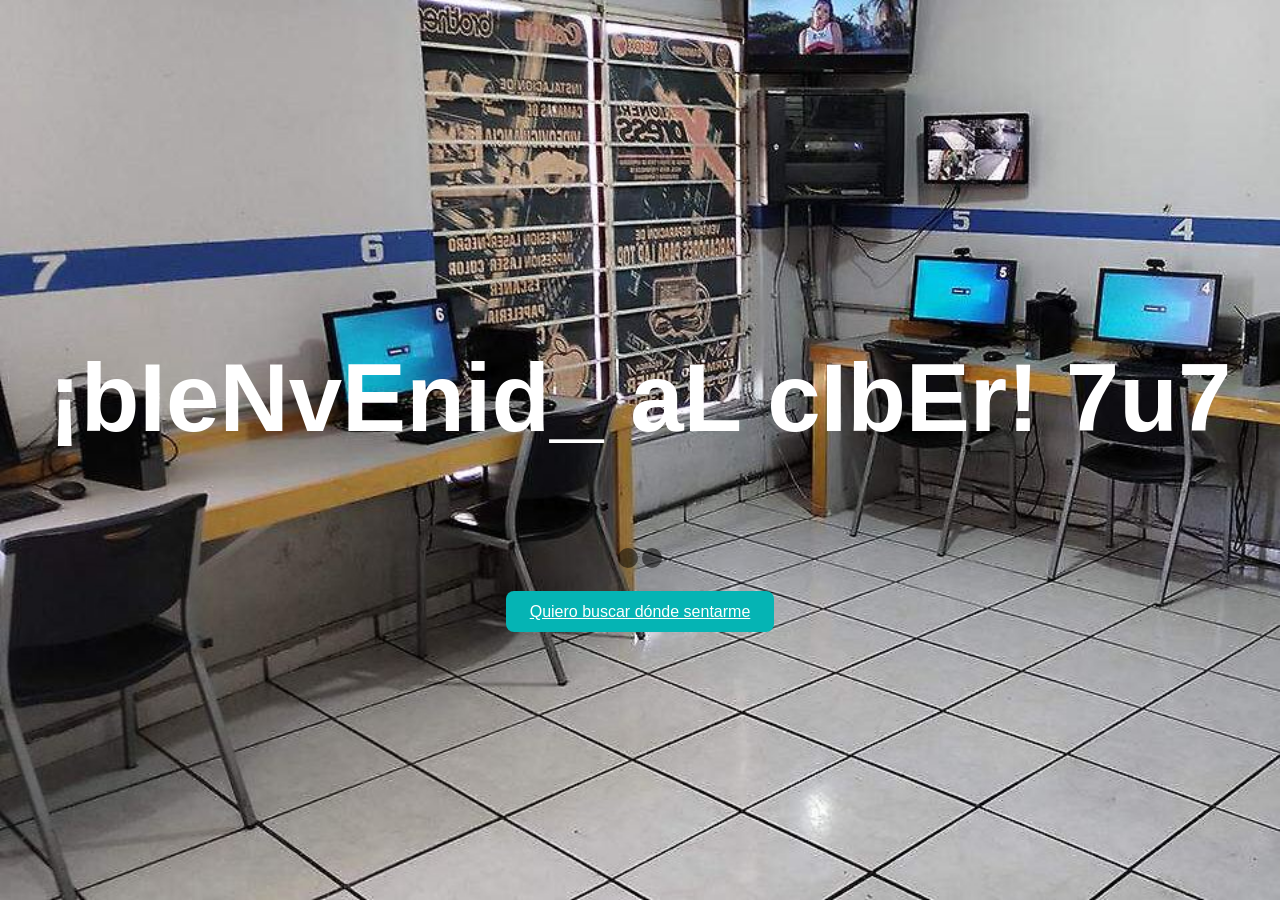
<file: index.html>
<!DOCTYPE html>
<html lang="en">
<head>
    <meta charset="UTF-8">
    <meta name="viewport" content="width=device-width, initial-scale=1.0">
    <title> Terminalmente en línea </title>
    <link rel="stylesheet" href="styles/style.css">
    <script src="scripts/script.js" defer></script>
 </head>  

<body id="index">

<h1>¡bIeNvEnid_ aL cIbEr! 7u7</h1>

<div style="text-align: center;"> 
  <p id="saludo"> </p>

<p id="bullying"> </p>
</div>


<div style="text-align: center;"> 
<a href="mapa.html" class="boton">Quiero buscar dónde sentarme</a>
</div>

<script>
  const EJECUTAR_FORMULARIO = true;
</script>


<script src="scripts/script.js"></script>

</body>


</html>
</file>
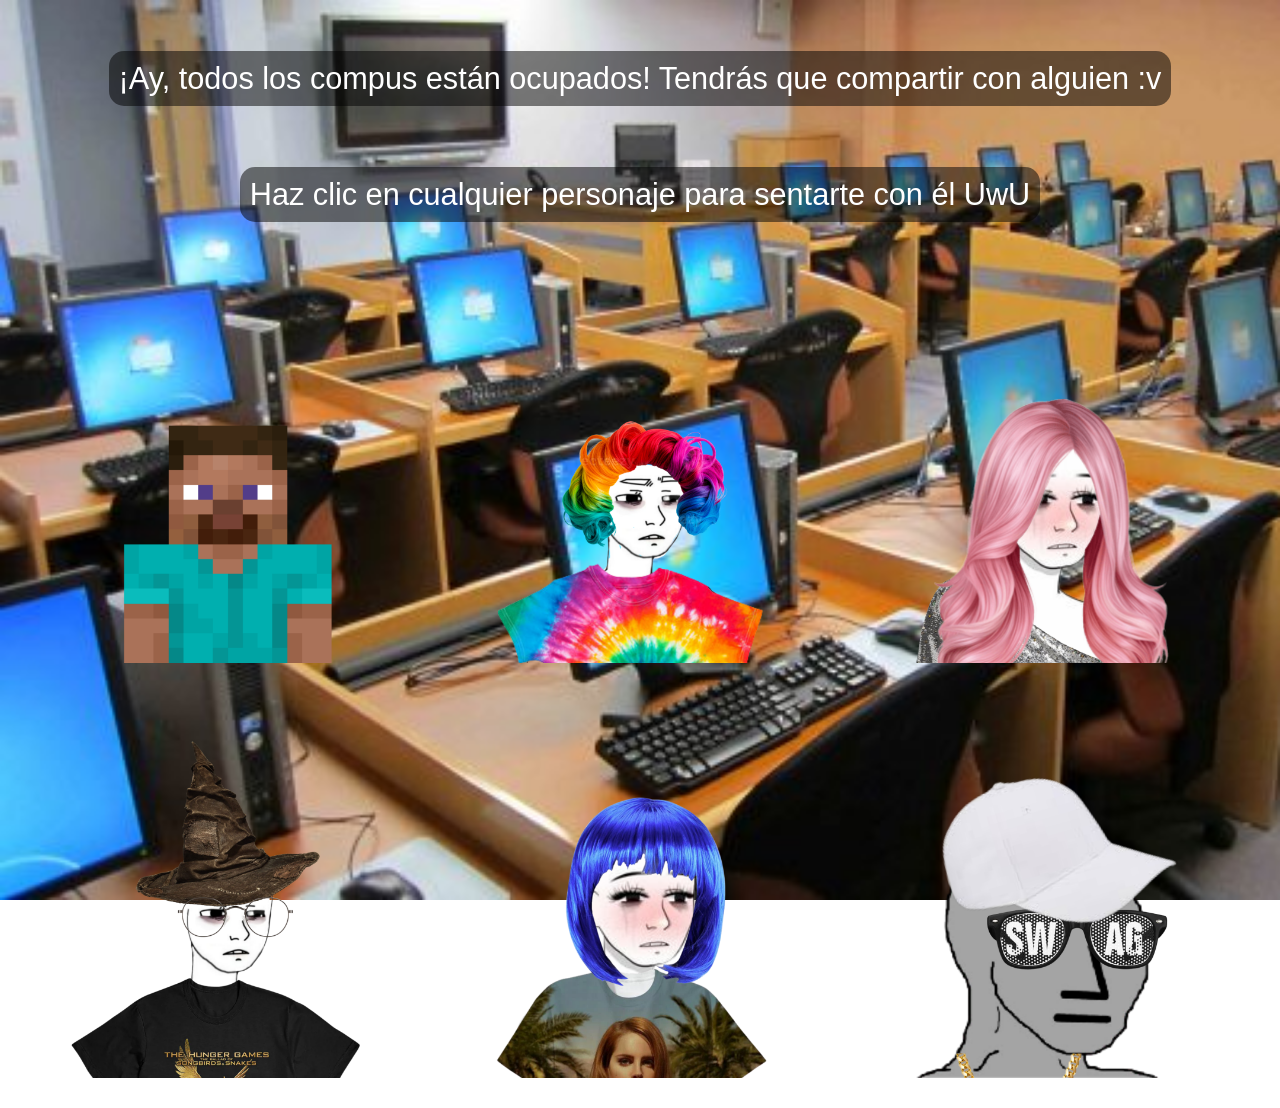
<file: mapa.html>
<!DOCTYPE html>
<html lang="en">
<head>
    <meta charset="UTF-8">
    <meta name="viewport" content="width=device-width, initial-scale=1.0">
    <title>Terminalmente en línea</title>
    <link rel="stylesheet" href="styles/style.css">
</head> 

<body id="mapa">

<p>¡Ay, todos los compus están ocupados! Tendrás que compartir con alguien :v</p>

<p>Haz clic en cualquier personaje para sentarte con él UwU</p>

<div class="wrapper">
  <a href="ninorata.html"><img src="assets/ninorata.png" alt="Avatar wojack con casco de diamante de Minecraft y gafas pixeleadas."></a>
  <a href="manualidades.html"><img src="assets/manualidades.png" alt="Avatar wojack con pelo largo y camiseta tie dye."></a>
  <a href="maquillaje.html"><img src="assets/maquillaje.png" alt="Avatar wojack con peluca rosada y blusa plateada."></a>
  <a href="lectores.html"><img src="assets/lectores.png" alt="Avatar wojack con gafas, gorro de mago y camiseta de Juegos del Hambre."></a>
  <a href="tumblr.html"><img src="assets/tumblr.png" alt="Avatar wojack con pelo corto azul y camiseta de Lana del Rey."></a>
  <a href="reggaetoneros.html"><img src="assets/reggaetoneros.png" alt="Avatar wojack con gorra blanca, gafas de sol y cadena dorada."></a>
</div>

<script src="scripts/script.js"></script>
</body>
</html>
</file>
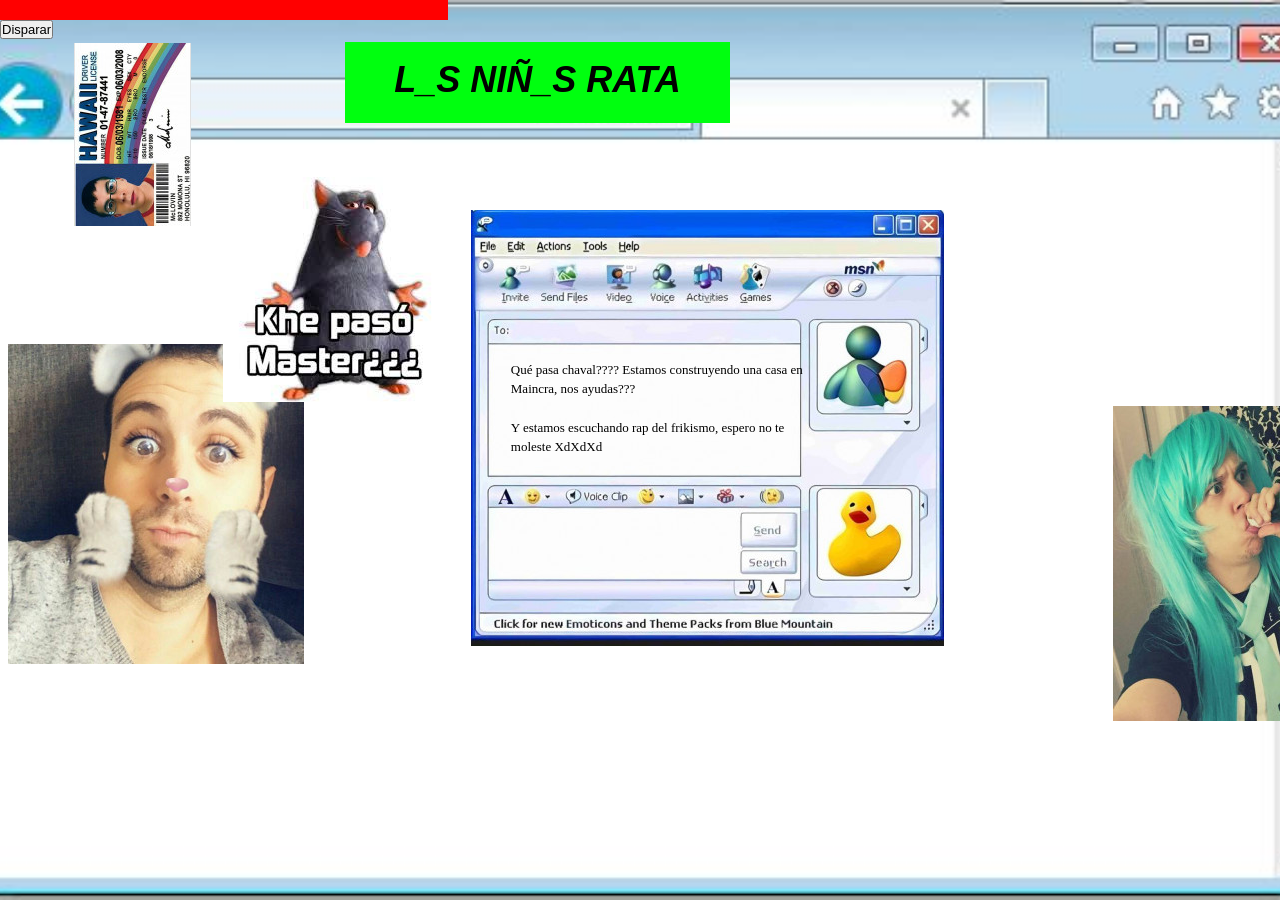
<file: ninorata.html>
<!DOCTYPE html>
<!-- saved from url=(0043)https://buchelii.hotglue.me/?ni%C3%B1o+rata -->
<html><head><meta http-equiv="Content-Type" content="text/html; charset=UTF-8">
<title>niño rata</title>

<link rel="shortcut icon" href="https://buchelii.hotglue.me/img/favicon.ico">
<link rel="stylesheet" type="text/css" href="./ninorata_files/reset.min.css">
<link rel="stylesheet" type="text/css" href="./ninorata_files/main.css">
</head>
<body id="niño rata.head" class="page" style="background-image: url('/assets/ventana.jpg'); background-size: cover; background-position: top center; background-repeat: no-repeat; background-attachment: fixed; margin: 0; padding: 0; min-height: 100vh;">
	
	
<div id="pingBar" style="width:200px;height:20px;background:red;"></div>
<button onclick="disparar()"> Disparar</button>
<p id="mensajePing"></p>

<script>
let posicion = 50;
let direccion = 1;
let intervalo = setInterval(moverBarra, 50);

function moverBarra() {
posicion += direccion * 5;
if(posicion >= 100) direccion = -1;
if(posicion <= 0) direccion = 1;
document.getElementById('pingBar').style.width = posicion + '%';
if(posicion > 80) document.getElementById('pingBar').style.background = 'green';
else if(posicion > 40) document.getElementById('pingBar').style.background = 'yellow';
else document.getElementById('pingBar').style.background = 'red';
}

function disparar() {
let barra = document.getElementById('pingBar').style.width;
let valor = parseInt(barra);
if(valor >= 80) alert(' HEADSHOT! Buen ping');
else if(valor >= 40) alert(' Le diste pero con lag');
else alert(' Fail! Ping altísimo');
}
</script>

	<div id="niño rata.head.177817128946" class="text resizable object" style="background-color: rgb(0, 255, 15); font-family: Tahoma, Geneva, sans-serif; font-size: 36px; font-style: italic; font-weight: bold; height: 81px; left: 345px; line-height: 2.13167em; position: absolute; text-align: center; top: 42px; width: 385px; z-index: 100;">
		L_S NIÑ_S RATA
	</div>
	<div id="niño rata.head.177817137775" class="image resizable object" style="height: 315.4px; left: 1112.79px; position: absolute; top: 405.792px; width: 263.4px; z-index: 100;">
		<img src="ninorata_files/saved_resource" alt="" style="border: 0px; height: 100%; margin: 0px; padding: 0px; width: 100%;">
	</div>
	<div id="niño rata.head.177817141168" class="image resizable object" style="height: 320.4px; left: 7.8125px; position: absolute; top: 343.8px; width: 296.4px; z-index: 100;">
		<img src="ninorata_files/saved_resource(1)" alt="" style="border: 0px; height: 100%; margin: 0px; padding: 0px; width: 100%;">
	</div>
	<div id="niño rata.head.177817143296" class="image resizable object" style="height: 188.4px; left: 1362.79px; position: absolute; top: 101.792px; width: 181.4px; z-index: 100;">
		<img src="ninorata_files/saved_resource(2)" alt="" style="border: 0px; height: 100%; margin: 0px; padding: 0px; width: 100%;">
	</div>
	<div id="niño rata.head.177817145388" class="image resizable object" style="height: 183.4px; left: 73.8px; position: absolute; top: 42.8px; width: 117.4px; z-index: 100;">
		<img src="ninorata_files/saved_resource(3)" alt="" style="border: 0px; height: 100%; margin: 0px; padding: 0px; width: 100%;">
	</div>
	<div id="niño rata.head.177817149370" class="image resizable object" style="height: 225px; left: 222.5px; position: absolute; top: 176.5px; width: 225px; z-index: 100;">
		<img src="ninorata_files/saved_resource(4)" alt="" style="border: 0px; height: 100%; margin: 0px; padding: 0px; width: 100%;">
	</div>
	<div id="niño rata.head.177817154447" class="image resizable object" style="height: 436.4px; left: 470.8px; position: absolute; top: 209.8px; width: 473.4px; z-index: 100;">
		<img src="ninorata_files/saved_resource(5)" alt="" style="border: 0px; height: 100%; margin: 0px; padding: 0px; width: 100%;">
	</div>
	<div id="niño rata.head.177817156158" class="text resizable object" style="background-color: transparent; font-family: Georgia, serif; height: 100.4px; left: 510.8px; position: absolute; top: 359.8px; width: 295.4px; z-index: 100;">
		Qué pasa chaval???? Estamos construyendo una casa en Maincra, nos ayudas???&nbsp;<br>
		<br>
		Y estamos escuchando rap del frikismo, espero no te moleste XdXdXd
	</div>
	<div id="niño rata.head.177817191062" class="webvideo resizable object" style="height: 360px; left: 832px; position: absolute; top: -70px; width: 386px; z-index: 100;">
		<iframe width="560" height="315" src="https://www.youtube.com/embed/wAMZ6KpMGQI?si=Zmvs-0eiC8kh7PNG" title="YouTube video player" frameborder="0" allow="accelerometer; autoplay; clipboard-write; encrypted-media; gyroscope; picture-in-picture; web-share" referrerpolicy="strict-origin-when-cross-origin" allowfullscreen></iframe>
	</div>
<script>
  const EJECUTAR_FORMULARIO = false;
</script>
<script src="scripts/script.js"></script>
<script src="scripts/timer.js"></script>
</body></html>
</file>
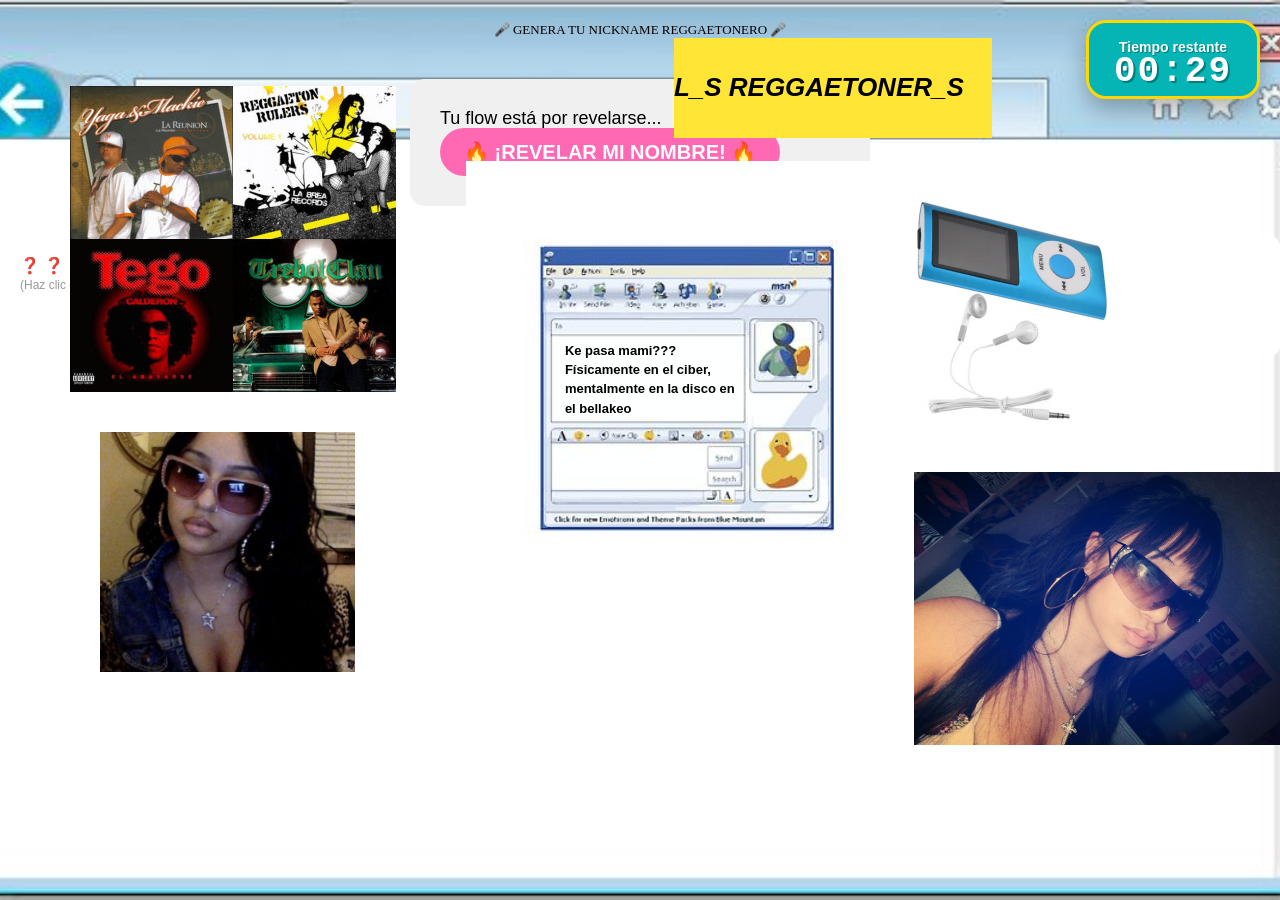
<file: reggaetoneros.html>
<!DOCTYPE html>
<!-- saved from url=(0042)https://buchelii.hotglue.me/?reggaetoneros -->
<html><head><meta http-equiv="Content-Type" content="text/html; charset=UTF-8">
<title>reggaetoneros</title>
<meta name="viewport" content="width=device-width, initial-scale=1.0">
<link rel="shortcut icon" href="https://buchelii.hotglue.me/img/favicon.ico">
<link rel="stylesheet" type="text/css" href="./reggaetoneros_files/reset.min.css">
<link rel="stylesheet" type="text/css" href="./reggaetoneros_files/main.css">
</head>
<body id="reggaetoneros.head" class="page" style="background-image: url('/assets/ventana.jpg'); background-size: cover; background-position: top center; background-repeat: no-repeat; background-attachment: fixed; margin: 0; padding: 0; min-height: 100vh;">

	<div id="reggaetoneros.head.177820103898" class="text resizable object" style="background-color: rgb(255, 229, 53); font-family: Verdana, Geneva, Tahoma, sans-serif; font-size: 26px; font-style: italic; font-weight: bold; height: 100.222px; left: 673.889px; line-height: 3.79713em; position: absolute; top: 37.8889px; width: 318.222px; z-index: 100;">
		L_S REGGAETONER_S
	</div>
	<div id="reggaetoneros.head.177820129943" class="image resizable object" style="height: 306.222px; left: 69.8889px; position: absolute; top: 85.8889px; width: 326.222px; z-index: 100;">
		<img src="reggaetoneros_files/saved_resource" alt="" style="border: 0px; height: 100%; margin: 0px; padding: 0px; width: 100%;">
	</div>
	<div id="reggaetoneros.head.177820134789" class="image resizable object" style="height: 240.222px; left: 907.889px; position: absolute; top: 190.889px; width: 208.222px; z-index: 100;">
		<img src="reggaetoneros_files/saved_resource(1)" alt="" style="border: 0px; height: 100%; margin: 0px; padding: 0px; width: 100%;">
	</div>
	<div id="reggaetoneros.head.177820146546" class="image resizable object" style="height: 270.222px; left: 1330.89px; position: absolute; top: 461.889px; width: 269.222px; z-index: 100;">
		<img src="reggaetoneros_files/saved_resource(2)" alt="" style="border: 0px; height: 100%; margin: 0px; padding: 0px; width: 100%;">
	</div>
	<div id="reggaetoneros.head.177820152876" class="image resizable object" style="height: 240.222px; left: 99.8889px; position: absolute; top: 431.889px; width: 255.222px; z-index: 100;">
		<img src="reggaetoneros_files/saved_resource(3)" alt="" style="border: 0px; height: 100%; margin: 0px; padding: 0px; width: 100%;">
	</div>
	<div id="reggaetoneros.head.177820159394" class="image resizable object" style="height: 273.222px; left: 913.889px; position: absolute; top: 471.889px; width: 372.222px; z-index: 100;">
		<img src="reggaetoneros_files/saved_resource(4)" alt="" style="border: 0px; height: 100%; margin: 0px; padding: 0px; width: 100%;">
	</div>
	<div id="reggaetoneros.head.17782017380" class="image resizable object" style="height: 442.222px; left: 465.889px; position: absolute; top: 160.889px; width: 430.222px; z-index: 100;">
		<img src="reggaetoneros_files/saved_resource(5)" alt="" style="border: 0px; height: 100%; margin: 0px; padding: 0px; width: 100%;">
	</div>
	<div id="reggaetoneros.head.17782017481" class="text resizable object" style="background-color: transparent; color: rgb(0, 0, 0); font-style: normal; font-weight: bold; height: 100.222px; left: 564.889px; position: absolute; top: 340.889px; width: 175.222px; z-index: 100;">
		Ke pasa mami??? Físicamente en el ciber, mentalmente en la disco en el bellakeo
	</div>
	<div id="reggaetoneros.head.177820191086" class="webvideo resizable object" style="height: 360px; left: 1154px; position: absolute; top: -2px; width: 480px; z-index: 100;">
		<iframe width="560" height="315" src="https://www.youtube.com/embed/6nl5U0O5nOU?si=gR3Xn-XO26AezH_1" title="YouTube video player" frameborder="0" allow="accelerometer; autoplay; clipboard-write; encrypted-media; gyroscope; picture-in-picture; web-share" referrerpolicy="strict-origin-when-cross-origin" allowfullscreen></iframe>
	</div>

<div class="nick-generator" style="text-align: center; font-family: 'Comic Sans MS', cursive; padding: 20px;">
    <h3>🎤 GENERA TU NICKNAME REGGAETONERO 🎤</h3> </div>
    
    <div style="background: #f0f0f0; padding: 30px; border-radius: 15px; margin: 20px auto; max-width: 400px;">
        <p style="font-size: 18px;">Tu flow está por revelarse... </p>
        
        <!-- Botón para generar nickname -->
        <button onclick="generarNickAleatorio()" style="background: #ff69b4; color: white; font-size: 20px; padding: 12px 24px; border: none; border-radius: 50px; cursor: pointer; font-weight: bold;">
            🔥 ¡REVELAR MI NOMBRE! 🔥
        </button> </div>
     <div id="resultadoNick" style="margin-top: 30px; padding: 20px; background: white; border-radius: 10px; min-height: 80px;">
            <p style="font-size: 16px; color: gray;">❓ ❓ ❓</p>
            <p style="font-size: 12px; color: #999;">(Haz clic en el botón para descubrir tu nombre)</p>
        </div>

<script>
// Lista de 10 nicknames reggaetoneros
const listaDeNicks = [
    "🔥 El Duro del Bloque",
    "💃 La Mala del Perreo",
    "🎧 DJ Flow 2007",
    "✨ La Bebé del Party",
    "⚡ El Real de la Noche",
    "🌟 La Dura del Barrio",
    "🎤 El Flow 24/7",
    "💎 La Reina del Perreo",
    "🚀 DJ Lento 2007",
    "🌙 El Duro de la Noche"
];

function generarNickAleatorio() {
    // Elegir un nickname aleatorio de la lista
    const indiceAleatorio = Math.floor(Math.random() * listaDeNicks.length);
    const nickSeleccionado = listaDeNicks[indiceAleatorio];
    
    // Mostrar el nickname en el div
    const resultadoDiv = document.getElementById('resultadoNick');
    resultadoDiv.innerHTML = `
        <p style="font-size: 28px; font-weight: bold; color: #ff69b4; margin: 0;">
            🎤 ${nickSeleccionado} 🎤
        </p>
        <p style="font-size: 14px; color: gray; margin-top: 10px;">
         ¡Ese es tu nombre! 
        </p>
    `; } 
    
</script>

<script>
const EJECUTAR_FORMULARIO = false;
</script>

<script src="scripts/script.js"></script>
<script src="scripts/timer.js"></script>

</body>

</html>
</file>
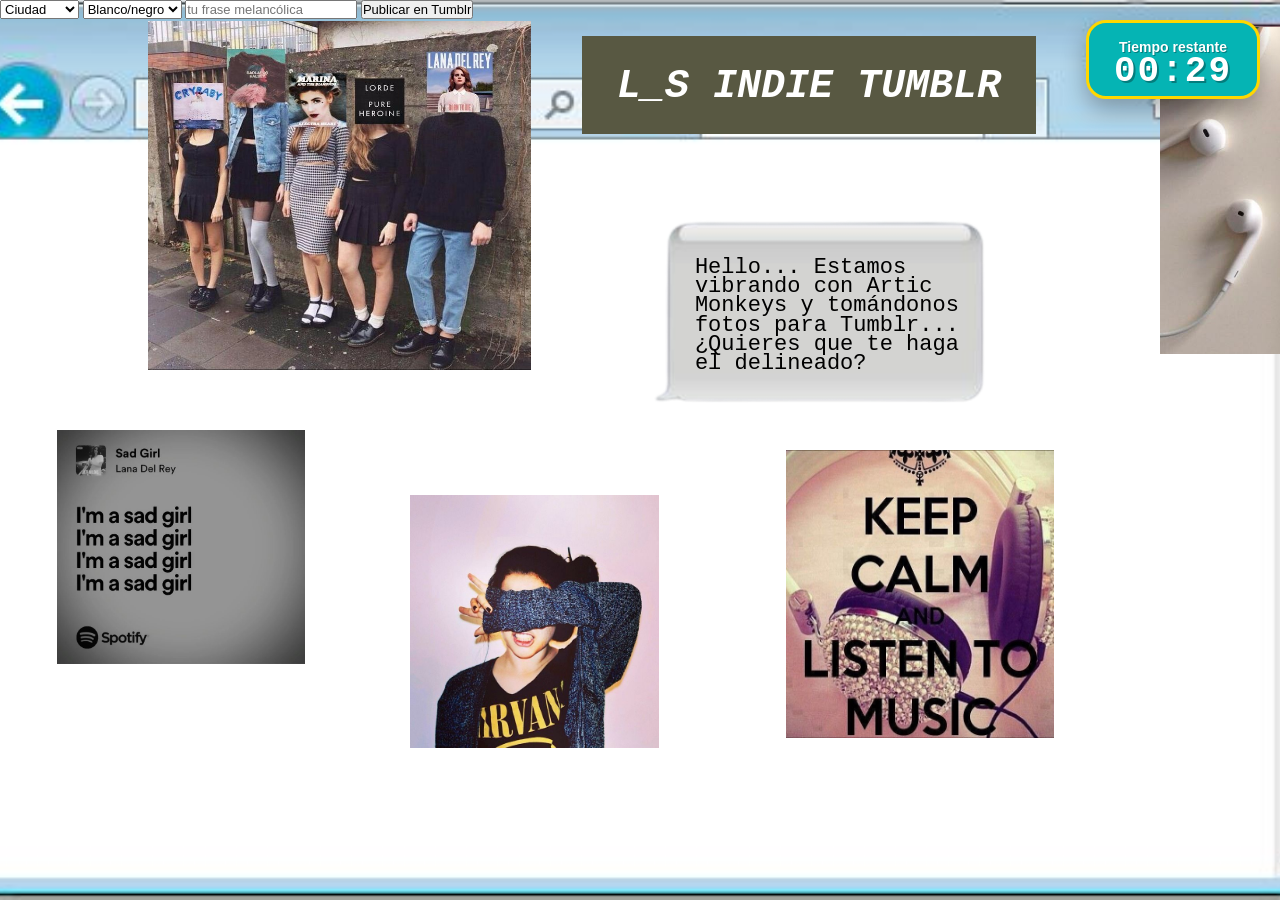
<file: tumblr.html>
<!DOCTYPE html>
<!-- saved from url=(0035)https://buchelii.hotglue.me/?tumblr -->
<html><head><meta http-equiv="Content-Type" content="text/html; charset=UTF-8">
<title>tumblr</title>
<meta name="viewport" content="width=device-width, initial-scale=1.0">
<link rel="shortcut icon" href="https://buchelii.hotglue.me/img/favicon.ico">
<link rel="stylesheet" type="text/css" href="./tumblr_files/reset.min.css">
<link rel="stylesheet" type="text/css" href="./tumblr_files/main.css">
</head>
<body id="tumblr.head" class="page" style="background-image: url('/assets/ventana.jpg'); background-size: cover; background-position: top center; background-repeat: no-repeat; background-attachment: fixed; margin: 0; padding: 0; min-height: 100vh;">
	

	<select id="fondo">
<option value="assets/juegotumblr1.jpg">Ciudad</option><option value="assets/juegotumblr2.jpg">Atardecer</option>
</select>
<select id="filtro">
<option value="grayscale(1)">Blanco/negro</option><option value="sepia(1)">Sepia</option>
</select>
<input id="frase" placeholder="tu frase melancólica">
<button onclick="hacerCollage()">Publicar en Tumblr</button>
<div id="collagePreview"></div>

<script>
function hacerCollage() {
let fondo = document.getElementById('fondo').value;
let filtro = document.getElementById('filtro').value;
let frase = document.getElementById('frase').value;
let preview = document.getElementById('collagePreview');
preview.innerHTML = `
<div style="filter:${filtro};">
<img src="${fondo}" width="300">
<p style="font-family:monospace; background:white;">${frase}</p>
</div>
<small> 3 notas • hace 45 minutos</small>
`;
}
</script>
	<div id="tumblr.head.177817759551" class="text resizable object" style="background-color: rgb(88, 88, 66); color: rgb(255, 255, 255); font-family: &quot;Courier New&quot;, Courier, monospace; font-size: 40px; font-style: italic; font-weight: bold; height: 98px; left: 582px; line-height: 2.55339em; position: absolute; text-align: center; top: 36px; width: 454px; z-index: 100;">
		L_S INDIE TUMBLR
	</div>
	<div id="tumblr.head.177817782037" class="image resizable object" style="height: 234.222px; left: 56.8889px; position: absolute; top: 429.889px; width: 248.222px; z-index: 100;">
		<img src="tumblr_files/saved_resource" alt="" style="border: 0px; height: 100%; margin: 0px; padding: 0px; width: 100%;">
	</div>
	<div id="tumblr.head.177817783598" class="image resizable object" style="height: 253.222px; left: 409.889px; position: absolute; top: 494.889px; width: 249.222px; z-index: 100;">
		<img src="tumblr_files/saved_resource(1)" alt="" style="border: 0px; height: 100%; margin: 0px; padding: 0px; width: 100%;">
	</div>
	<div id="tumblr.head.17781778539" class="image resizable object" style="height: 288.222px; left: 785.875px; position: absolute; top: 449.889px; width: 268.222px; z-index: 100;">
		<img src="tumblr_files/saved_resource(2)" alt="" style="border: 0px; height: 100%; margin: 0px; padding: 0px; width: 100%;">
	</div>
	<div id="tumblr.head.177817791329" class="image resizable object" style="height: 349.222px; left: 147.875px; position: absolute; top: 20.8889px; width: 383.222px; z-index: 100;">
		<img src="tumblr_files/saved_resource(3)" alt="" style="border: 0px; height: 100%; margin: 0px; padding: 0px; width: 100%;">
	</div>
	<div id="tumblr.head.177817814411" class="image resizable object" style="height: 618.4px; left: 577.639px; position: absolute; top: -0.208336px; width: 494.72px; z-index: 100;">
		<img src="tumblr_files/saved_resource(4)" alt="" style="border: 0px; height: 100%; margin: 0px; padding: 0px; width: 100%;">
	</div>
	<div id="tumblr.head.177817815216" class="text resizable object" style="background-color: transparent; font-family: &quot;Courier New&quot;, Courier, monospace; font-size: 22px; height: 131.222px; left: 694.889px; position: absolute; top: 257.889px; width: 280.222px; z-index: 100;">
		Hello... Estamos vibrando con Artic Monkeys y tomándonos fotos para Tumblr... ¿Quieres que te haga el delineado?
	</div>
	<div id="tumblr.head.177817826826" class="image resizable object" style="height: 327.222px; left: 1159.89px; position: absolute; top: 26.8889px; width: 326.222px; z-index: 100;">
		<img src="tumblr_files/saved_resource(5)" alt="" style="border: 0px; height: 100%; margin: 0px; padding: 0px; width: 100%;">
	</div>
	<div id="tumblr.head.177817836872" class="webvideo resizable object" style="height: 360px; left: 1152px; position: absolute; top: 390px; width: 480px; z-index: 100;">
		<iframe width="560" height="315" src="https://www.youtube.com/embed/bpOSxM0rNPM?si=FgXqggKsVwZhKKyB" title="YouTube video player" frameborder="0" allow="accelerometer; autoplay; clipboard-write; encrypted-media; gyroscope; picture-in-picture; web-share" referrerpolicy="strict-origin-when-cross-origin" allowfullscreen></iframe>
	</div>


	<script>
  const EJECUTAR_FORMULARIO = false;
</script>
<script src="scripts/script.js"></script>
<script src="scripts/timer.js"></script>
</body></html>
</file>
<file: styles/style.css>
#index {
    background-image: url(/assets/cafeinternet.jpg);
    background-size: cover;
    background-repeat: no-repeat;
    background-attachment: fixed;
     margin: 0;
  padding: 0;
  min-height: 100vh;  
  display: flex;
  justify-content: center;  
  align-items: center;     
  flex-direction: column; 
  position: relative;
}

h1 {
  font-family: "Comic Sans MS", cursive, sans-serif;
  font-size: 72pt; 
  text-align: center;
  color: white; 
  text-shadow: offset-x offset-y blur-radius black;
}

p {
  font-family: "Comic Sans MS", cursive, sans-serif;
  font-size: 23pt; 
  text-align: center;
  background-color: rgba(0,0,0,0.5);
  color: white;
  padding: 10px;
  border-radius: 15px;
   display: inline-block;  
}

.boton {
  font-family: "Comic Sans MS", cursive, sans-serif;
  font-size: 18pt; 
  text-align: center;
  background-color: rgb(5, 180, 180);  
  color: white;
  padding: 12px 24px;
  font-size: 16px;
  border: none;
  border-radius: 8px;
  cursor: pointer;
  transition: all 0.3s ease;
}


.boton:hover {
  background-color: rgb(161, 235, 235);
  transform: scale(1.05);  
}


.boton:active {
  transform: scale(0.95);
}

#mapa {
    background-image: url(/assets/fondociber.jpg);
    background-size: cover;
    background-repeat: no-repeat;
    background-attachment: fixed;
    min-height: 100vh;
    margin: 0;
    padding: 20px;
     text-align: center; 
       position: relative;
}


.wrapper a {
  display: block;
  text-decoration: none;
}

.wrapper img {
  width: 100%;
  height: auto;
  display: block;
  border-radius: 15px;
  transition: transform 0.2s;
}

.wrapper img:hover {
  transform: scale(0.98);
  cursor: pointer;
}

.wrapper {
  display: grid;
  grid-template-columns: repeat(3, 1fr);
  gap: 15px;
  padding: 10px;
  max-width: 1400px;
  margin: 0 auto;
}

/* Tablet */
@media (max-width: 768px) {
  .wrapper {
    grid-template-columns: repeat(2, 1fr);
    gap: 12px;
  }
}

/* Móvil */
@media (max-width: 480px) {
  .wrapper {
    grid-template-columns: 1fr;
    gap: 15px;
  }
  
  p {
    font-size: 0.9rem;
  }
}

.wrapper img {
  width: 100%;
  height: auto;
  max-height: 400px; /* Opcional: limita la altura máxima */
  object-fit: contain; /* Esto evita que se recorten */
  display: block;
}
</file>
<file: ninorata_files/main.css>
/* this file is being included for viewing as well as editing modes */

html, body {
	/* default font */
	font-family: Verdana, Geneva, Tahoma, sans-serif;
	font-size: 13px;
	line-height: 1.48em;
}

a, a:link, a:visited, a:active, a:hover {
	/* this removes the blue color from links on Chrome 7.0.517.41 */
	color: inherit;
	text-decoration: inherit;
}
</file>
<file: reggaetoneros_files/main.css>
/* this file is being included for viewing as well as editing modes */

html, body {
	/* default font */
	font-family: Verdana, Geneva, Tahoma, sans-serif;
	font-size: 13px;
	line-height: 1.48em;
}

a, a:link, a:visited, a:active, a:hover {
	/* this removes the blue color from links on Chrome 7.0.517.41 */
	color: inherit;
	text-decoration: inherit;
}
</file>
<file: tumblr_files/main.css>
/* this file is being included for viewing as well as editing modes */

html, body {
	/* default font */
	font-family: Verdana, Geneva, Tahoma, sans-serif;
	font-size: 13px;
	line-height: 1.48em;
}

a, a:link, a:visited, a:active, a:hover {
	/* this removes the blue color from links on Chrome 7.0.517.41 */
	color: inherit;
	text-decoration: inherit;
}
</file>
